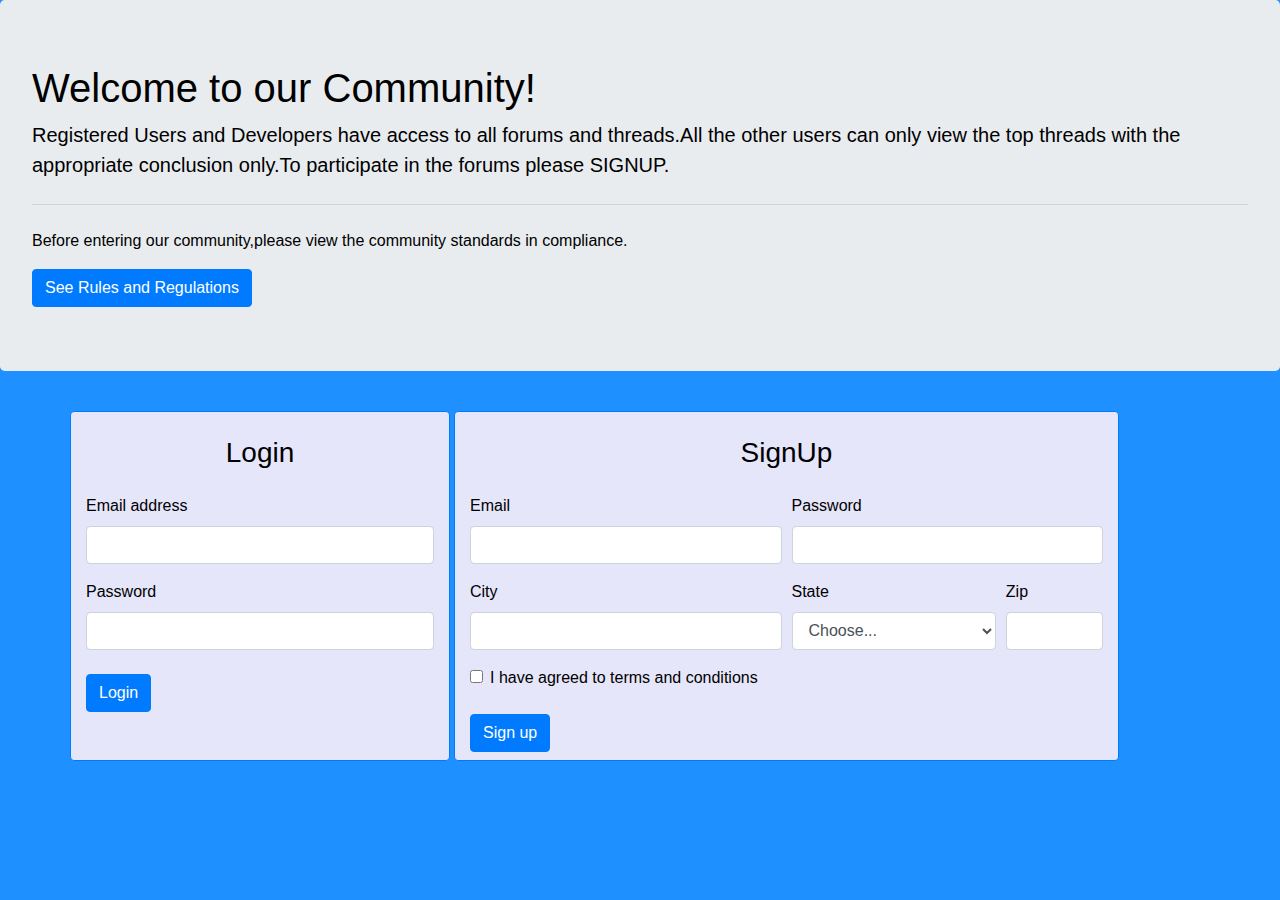
<file: otherpages/community-sec/community.html>
<!DOCTYPE html>
<html lang="en">

<head>
    <meta charset="UTF-8">
    <meta name="viewport" content="width=device-width, initial-scale=1.0">
    <title>Community</title>
    <link rel="stylesheet" href="custom1.css">
    <link rel="stylesheet" href="https://stackpath.bootstrapcdn.com/bootstrap/4.4.1/css/bootstrap.min.css" integrity="sha384-Vkoo8x4CGsO3+Hhxv8T/Q5PaXtkKtu6ug5TOeNV6gBiFeWPGFN9MuhOf23Q9Ifjh" crossorigin="anonymous">
</head>

<body class="main-page">
    <div class="jumbotron">
        <h1 class="display-5">Welcome to our Community!</h1>
        <p class="lead">Registered Users and Developers have access to all forums and threads.All the other users can
            only view the top threads with the appropriate conclusion only.To participate in the forums please SIGNUP.
        </p>
        <hr class="my-4">
        <p>Before entering our community,please view the community standards in compliance.</p>
        <a class="btn btn-primary btn-md" href="#" role="button">See Rules and Regulations</a>
    </div>
    <div class="container">
        <div class="row">
            <div class="col-lg-4 col-md-4 col-sm-12 border border-primary rounded my-2">
                <h3 class="text-center my-4">Login</h3>
                <form>
                    <div class="form-group  ">
                      <label for="exampleInputEmail1">Email address</label>
                      <input type="email" class="form-control" id="exampleInputEmail1" aria-describedby="emailHelp">

                    </div>
                    <div class="form-group">
                      <label for="exampleInputPassword1">Password</label>
                      <input type="password" class="form-control" id="exampleInputPassword1">
                    </div>
                    
                    <button type="submit" class="btn btn-primary my-2">Login</button>
                  </form>

            </div>
            <div class="col-lg-7 col-md-7 col-sm-12 border border-primary rounded mx-1 my-2">
                <h3 class="text-center my-4">SignUp</h3>
                <form>
                    <div class="form-row">
                      <div class="form-group col-md-6">
                        <label for="inputEmail4">Email</label>
                        <input type="email" class="form-control" id="inputEmail4">
                      </div>
                      <div class="form-group col-md-6">
                        <label for="inputPassword4">Password</label>
                        <input type="password" class="form-control" id="inputPassword4">
                      </div>
                    </div>
                    <div class="form-row">
                      <div class="form-group col-md-6">
                        <label for="inputCity">City</label>
                        <input type="text" class="form-control" id="inputCity">
                      </div>
                      <div class="form-group col-md-4">
                        <label for="inputState">State</label>
                        <select id="inputState" class="form-control">
                          <option selected>Choose...</option>
                          <option>Pakistan</option>
                          <option>India</option>
                          <option>Bangladesh</option>
                          <option>USA</option>
                          <option>France</option>
                        </select>
                      </div>
                      <div class="form-group col-md-2">
                        <label for="inputZip">Zip</label>
                        <input type="text" class="form-control" id="inputZip">
                      </div>
                    </div>
                    <div class="form-group">
                      <div class="form-check">
                        <input class="form-check-input" type="checkbox" id="gridCheck">
                        <label class="form-check-label" for="gridCheck">
                          I have agreed to terms and conditions
                        </label>
                      </div>
                    </div>
                    <button type="submit" class="btn btn-primary my-2">Sign up</button>
                  </form>

            </div>
        </div>
    </div>
    

      <script src="https://code.jquery.com/jquery-3.4.1.slim.min.js" integrity="sha384-J6qa4849blE2+poT4WnyKhv5vZF5SrPo0iEjwBvKU7imGFAV0wwj1yYfoRSJoZ+n" crossorigin="anonymous"></script>
      <script src="https://cdn.jsdelivr.net/npm/popper.js@1.16.0/dist/umd/popper.min.js" integrity="sha384-Q6E9RHvbIyZFJoft+2mJbHaEWldlvI9IOYy5n3zV9zzTtmI3UksdQRVvoxMfooAo" crossorigin="anonymous"></script>
      <script src="https://stackpath.bootstrapcdn.com/bootstrap/4.4.1/js/bootstrap.min.js" integrity="sha384-wfSDF2E50Y2D1uUdj0O3uMBJnjuUD4Ih7YwaYd1iqfktj0Uod8GCExl3Og8ifwB6" crossorigin="anonymous"></script>


</body>

</html>
</file>
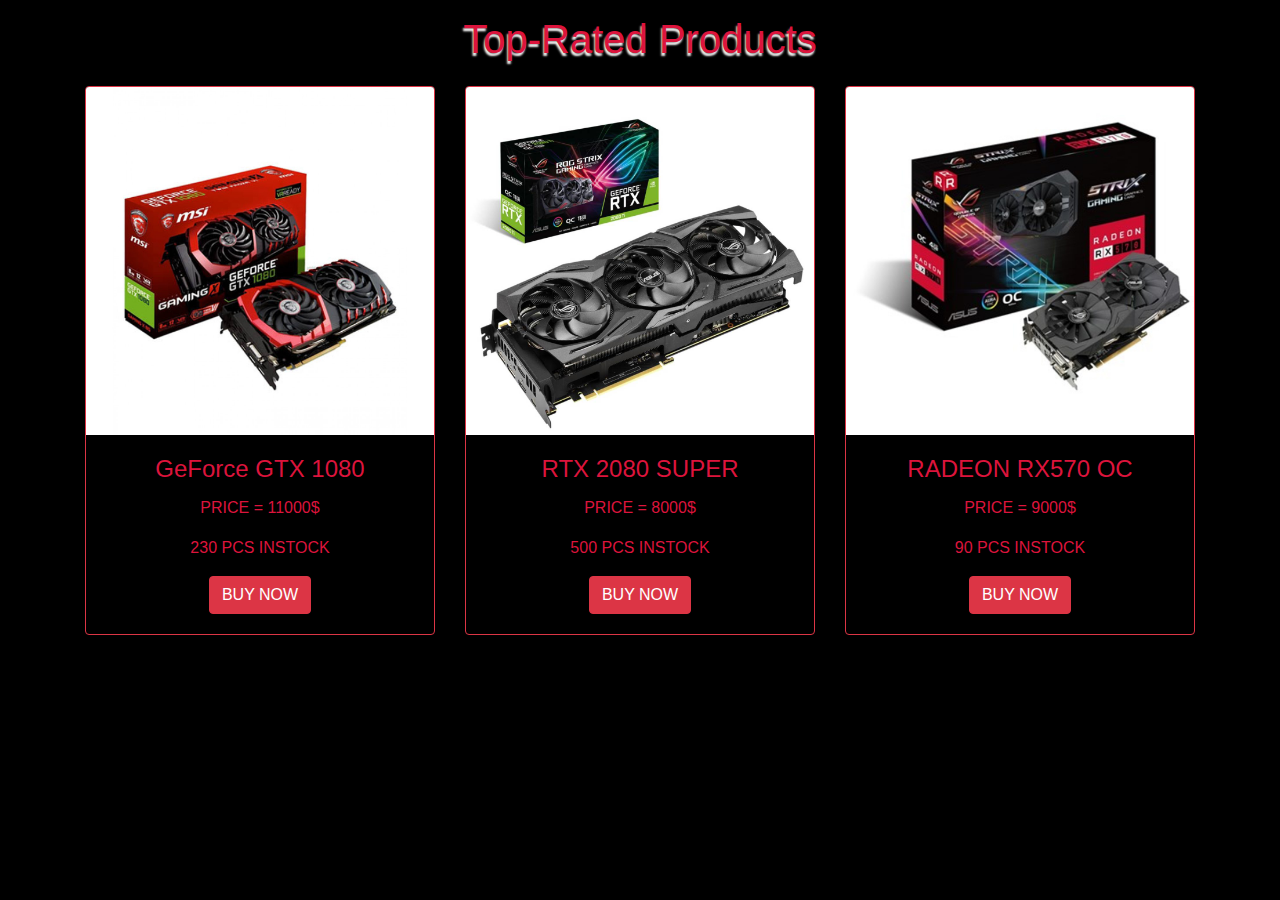
<file: otherpages/ordernow/ordernow.html>
<!DOCTYPE html>
<html lang="en">

<head>
    <meta charset="UTF-8">
    <meta name="viewport" content="width=device-width, initial-scale=1.0">
    <title>Order Now</title>
    <link rel="stylesheet" href="https://stackpath.bootstrapcdn.com/bootstrap/4.4.1/css/bootstrap.min.css"
        integrity="sha384-Vkoo8x4CGsO3+Hhxv8T/Q5PaXtkKtu6ug5TOeNV6gBiFeWPGFN9MuhOf23Q9Ifjh" crossorigin="anonymous">
    <link rel="stylesheet" href="custom.css">
    <link href="https://fonts.googleapis.com/css2?family=Metal+Mania&display=swap" rel="stylesheet">
</head>

<body class="product-mainpage">
    <h1 class="text-center header-text">Top-Rated Products</h1>
    <div class="container">
        <div class="row">
            <div class="col">
                <div class="card border border-danger" style="width:350px">
                    <img class="card-img-top" src="img/gpu1.jpg" alt="Card image" style="width:100%">
                    <div class="card-body">
                        <h4 class="card-title">GeForce GTX 1080</h4>
                        <p class="card-text">PRICE = 11000$
                        </p>
                        <p>230 PCS INSTOCK</p>
                        <a href="#" class="btn btn-danger">BUY NOW</a>
                    </div>
                </div>
                <br>

            </div>
            <div class="col">
                <div class="card border border-danger" style="width:350px">
                    <img class="card-img-top" src="img/gpu2.jpg" alt="Card image" style="width:100%">
                    <div class="card-body">
                        <h4 class="card-title">RTX 2080 SUPER</h4>
                        <p class="card-text">PRICE = 8000$</p>
                        <p>500 PCS INSTOCK</p>
                        <a href="#" class="btn btn-danger">BUY NOW</a>
                    </div>
                </div>
                <br>
            </div>
            <div class="col">
                <div class="card border border-danger" style="width:350px">
                    <img class="card-img-top" src="img/gpu3.jpg" alt="Card image" style="width:100%">
                    <div class="card-body">
                        <h4 class="card-title">RADEON RX570 OC</h4>
                        <p class="card-text">PRICE = 9000$</p>
                        <p>90 PCS INSTOCK</p>
                        <a href="#" class="btn btn-danger">BUY NOW</a>
                    </div>
                </div>
                <br>
            </div>
        </div>
    </div>















    <script src="https://code.jquery.com/jquery-3.4.1.slim.min.js"
        integrity="sha384-J6qa4849blE2+poT4WnyKhv5vZF5SrPo0iEjwBvKU7imGFAV0wwj1yYfoRSJoZ+n"
        crossorigin="anonymous"></script>
    <script src="https://cdn.jsdelivr.net/npm/popper.js@1.16.0/dist/umd/popper.min.js"
        integrity="sha384-Q6E9RHvbIyZFJoft+2mJbHaEWldlvI9IOYy5n3zV9zzTtmI3UksdQRVvoxMfooAo"
        crossorigin="anonymous"></script>
    <script src="https://stackpath.bootstrapcdn.com/bootstrap/4.4.1/js/bootstrap.min.js"
        integrity="sha384-wfSDF2E50Y2D1uUdj0O3uMBJnjuUD4Ih7YwaYd1iqfktj0Uod8GCExl3Og8ifwB6"
        crossorigin="anonymous"></script>

</body>

</html>
</file>
<file: otherpages/community-sec/custom1.css>
.main-page{
    background-color: #1E90FF;

    color: black;
}
.border{
    align-content: right;
    background-color: lavender;

    
}
</file>
<file: otherpages/ordernow/custom.css>
.header-text{
    color: crimson;
     
    
    text-shadow: -1px 3px 2px whitesmoke;
    padding-top: 15px;
    padding-bottom: 15px;
    
}
.product-mainpage{
    background-color: black;
    color: crimson;

}
.card{
    background-color: black;
    text-align: center;
    font-family: 'Lucida Sans', 'Lucida Sans Regular', 'Lucida Grande', 'Lucida Sans Unicode', Geneva, Verdana, sans-serif;
}
</file>
